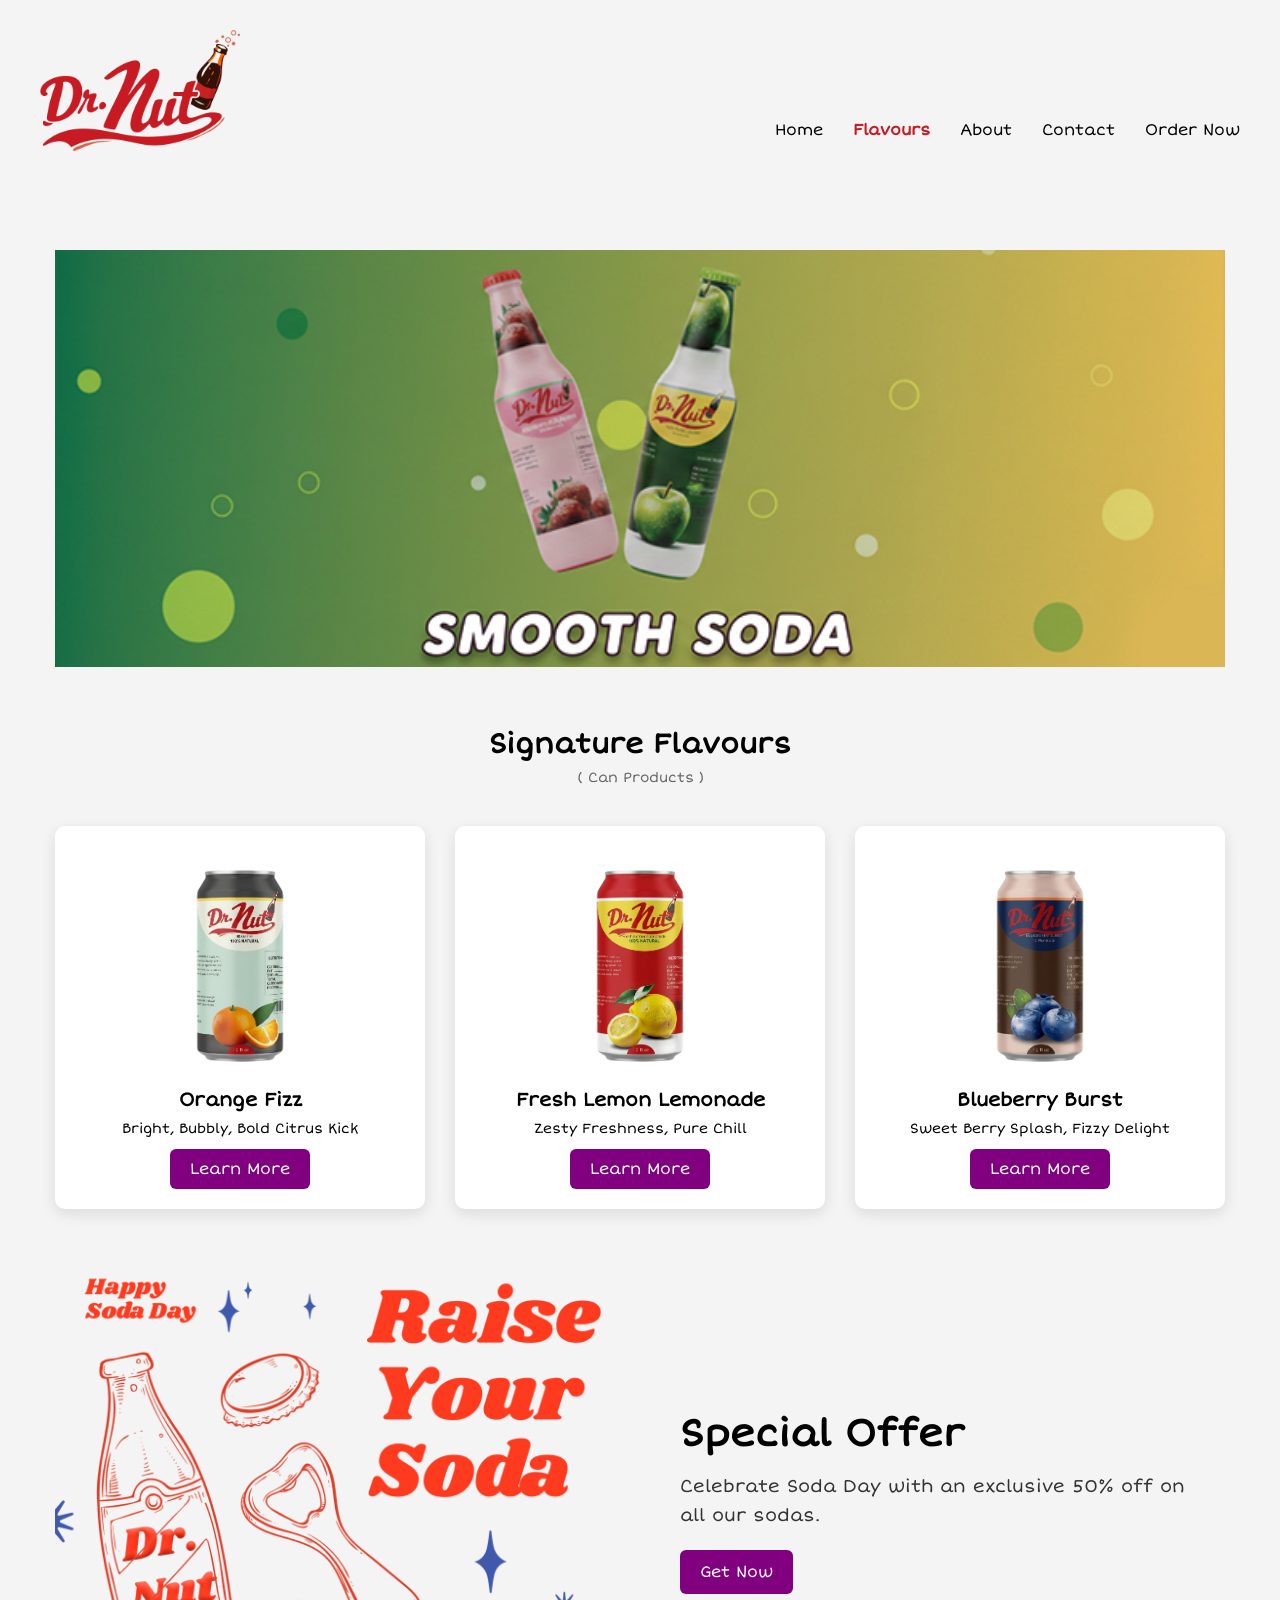
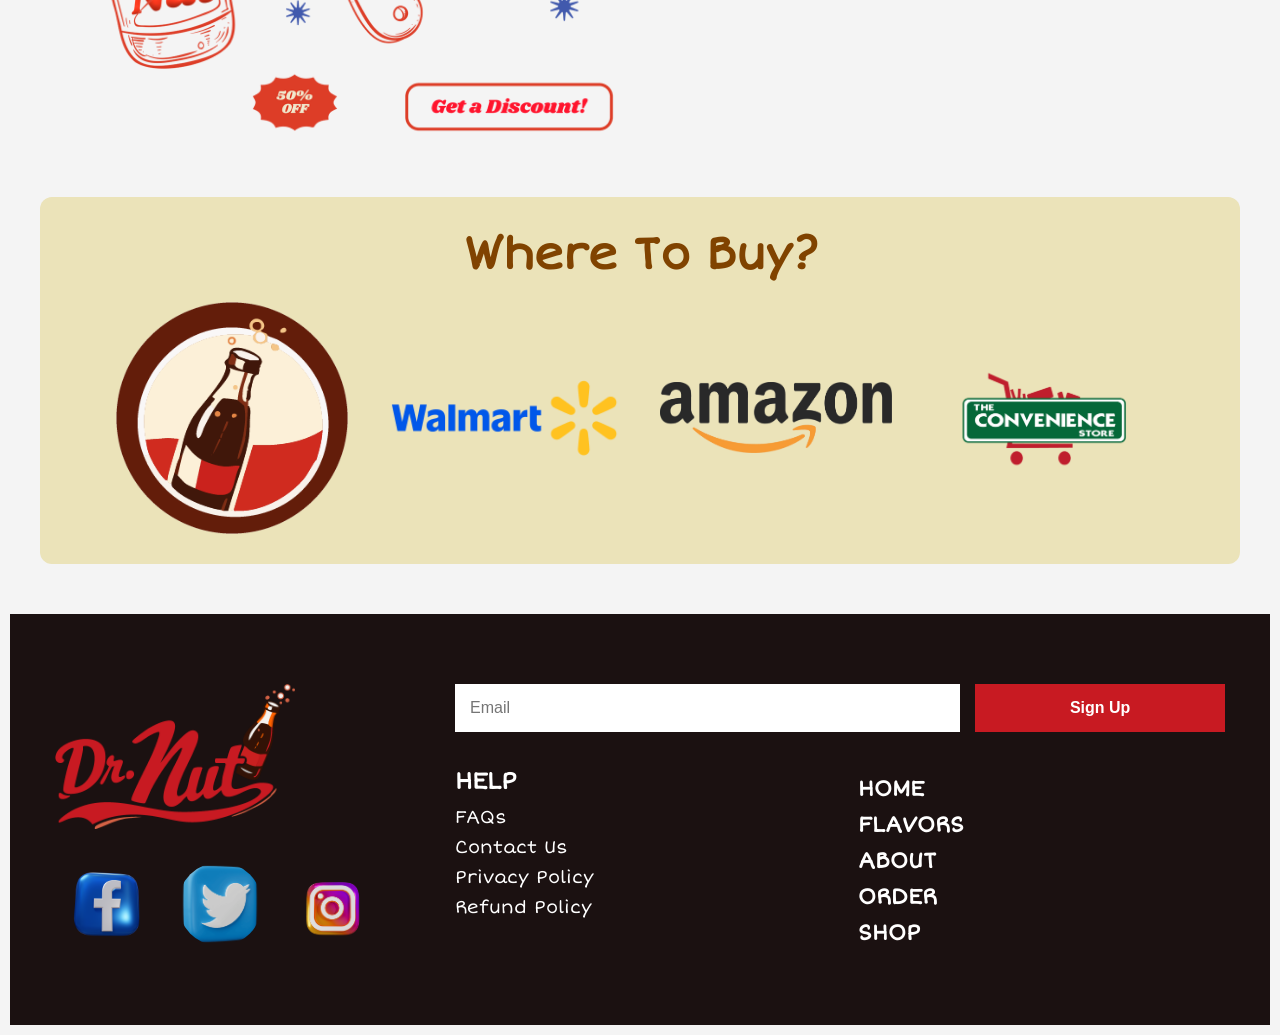
<file: index.html>
<!DOCTYPE html>
<html lang="en">

<head>
    <meta charset="UTF-8">
    <meta name="viewport" content="width=device-width, initial-scale=1.0">
    <link href="css/grid.css" rel="stylesheet">
    <link href="css/main.css" rel="stylesheet">
    <link rel="preconnect" href="https://fonts.googleapis.com">
    <link rel="preconnect" href="https://fonts.gstatic.com" crossorigin>
    <link
        href="https://fonts.googleapis.com/css2?family=Agbalumo&family=Averia+Gruesa+Libre&family=Bebas+Neue&family=Lobster&family=Macondo&family=Short+Stack&display=swap"
        rel="stylesheet">
    <title>Dr.Nut Soda</title>
</head>

<body>
    <h1 class="visually-hidden">Dr.Nut Premium Soda Website</h1>
    <header class="grid-con center-grid-con header">
        <input type="checkbox" id="hamburger">
        <label for="hamburger" class="col-span-1 hamburger">
            <img src="images/burger.svg" alt="hamburgerMenu">
        </label>
        <div class="col-span-2 m-col-span-3 logo">
            <img src="images/Final_Logo.png" alt="logo">
        </div>
        <nav class="col-span-full m-col-span-9 nav" id="burger-con">
            <ul>
                <li><a href="home.html">Home</a></li>
                <li><a href="index.html" class="active">Flavours</a></li>
                <li><a href="home.html">About</a></li>
                <li><a href="contact.html">Contact</a></li>
                <li><a href="index.html">Order Now</a></li>
            </ul>
        </nav>
    </header>
    <section class="grid-con center-grid-con hero">
        <h2 class="visually-hidden">Hero Promotion Section</h2>
        <div class="col-span-full hero-container">
            <img src="images/hero.jpg" alt="Dr.Nut Soda Promotion" class="hero-image">
        </div>
    </section>
    <section class="grid-con center-grid-con bottles">
        <div class="col-span-full bottles-header">
            <h2>Signature Flavours</h2>
            <p>( Can Products )</p>
        </div>
        <div class="col-span-full m-col-span-4 bottle-card">
            <img src="images/Orange.png" class="bottle-img" alt="orange">
            <h3>Orange Fizz</h3>
            <p>Bright, Bubbly, Bold Citrus Kick</p>
            <a href="#" class="learn-btn" data-product="orange">Learn More</a>
        </div>
        <div class="col-span-full m-col-span-4 bottle-card">
            <img src="images/Lemon.png" class="bottle-img" alt="lemon">
            <h3>Fresh Lemon Lemonade</h3>
            <p>Zesty Freshness, Pure Chill</p>
            <a href="#" class="learn-btn" data-product="lemon">Learn More</a>
        </div>
        <div class="col-span-full m-col-span-4 bottle-card">
            <img src="images/Blueberry.png" class="bottle-img" alt="blueberry">
            <h3>Blueberry Burst</h3>
            <p>Sweet Berry Splash, Fizzy Delight</p>
            <a href="#" class="learn-btn" data-product="blueberry">Learn More</a>
        </div>
        <div id="product-modal" class="modal hidden">
            <div class="modal-content">
                <span class="close-btn" id="close-modal">&times;</span>
                <h2 id="modal-title">Product info</h2>
                <p id="modal-text">This is extra product information. Content injected by JavaScript.</p>
            </div>
        </div>
    </section>
    <section class="grid-con center-grid-con offer-section">
        <h2 class="visually-hidden">Offer Poster</h2>
        <div class="col-span-full offer-container">
            <div class="offer-left">
                <img src="images/offer.png" alt="Special Offer" class="offer-poster">
            </div>
            <div class="offer-right">
                <h2>Special Offer</h2>
                <p>Celebrate Soda Day with an exclusive 50% off on all our sodas.</p>
                <a href="#" class="offer-btn">Get Now</a>
            </div>
        </div>
    </section>
    <section class="logo-section-slide">
        <div class="grid-con center-grid-con logo-section">
            <div class="col-span-full text-center">
                <h2>Where To Buy?</h2>
            </div>
            <div class="col-span-full logo-row">
                <img src="images/Icon.png" alt="official dr.nut store">
                <img src="images/walmart.png" alt="walmart">
                <img src="images/amazon_PNG6.png" alt="amazon">
                <img src="images/2960679-2182.png" alt="convenience store">
            </div>
        </div>
    </section>
    <footer class="footer-wrapper">
        <div class="grid-con center-grid-con footer">
            <div class="col-span-full m-col-span-4 footer-left">
                <img src="images/Final_Logo.png" alt="Dr.Nut Logo" class="footer-logo">
                <div class="footer-social">
                    <img src="images/Facebook.webp" alt="facebook">
                    <img src="images/twitter.png" alt="twitter">
                    <img src="images/insta.webp" alt="instagram">
                </div>
            </div>
            <div class="col-span-full m-col-span-8 footer-right">
                <div class="footer-email">
                    <input type="email" placeholder="Email">
                    <button>Sign Up</button>
                </div>
                <div class="footer-help">
                    <h3>HELP</h3>
                    <p>FAQs</p>
                    <p>Contact Us</p>
                    <p>Privacy Policy</p>
                    <p>Refund Policy</p>
                </div>
                <div class="footer-nav">
                    <p>HOME</p>
                    <p>FLAVORS</p>
                    <p>ABOUT</p>
                    <p>ORDER</p>
                    <p>SHOP</p>
                </div>
            </div>
        </div>
    </footer>
    <script src="js/main.js"></script>
</body>

</html>
</file>
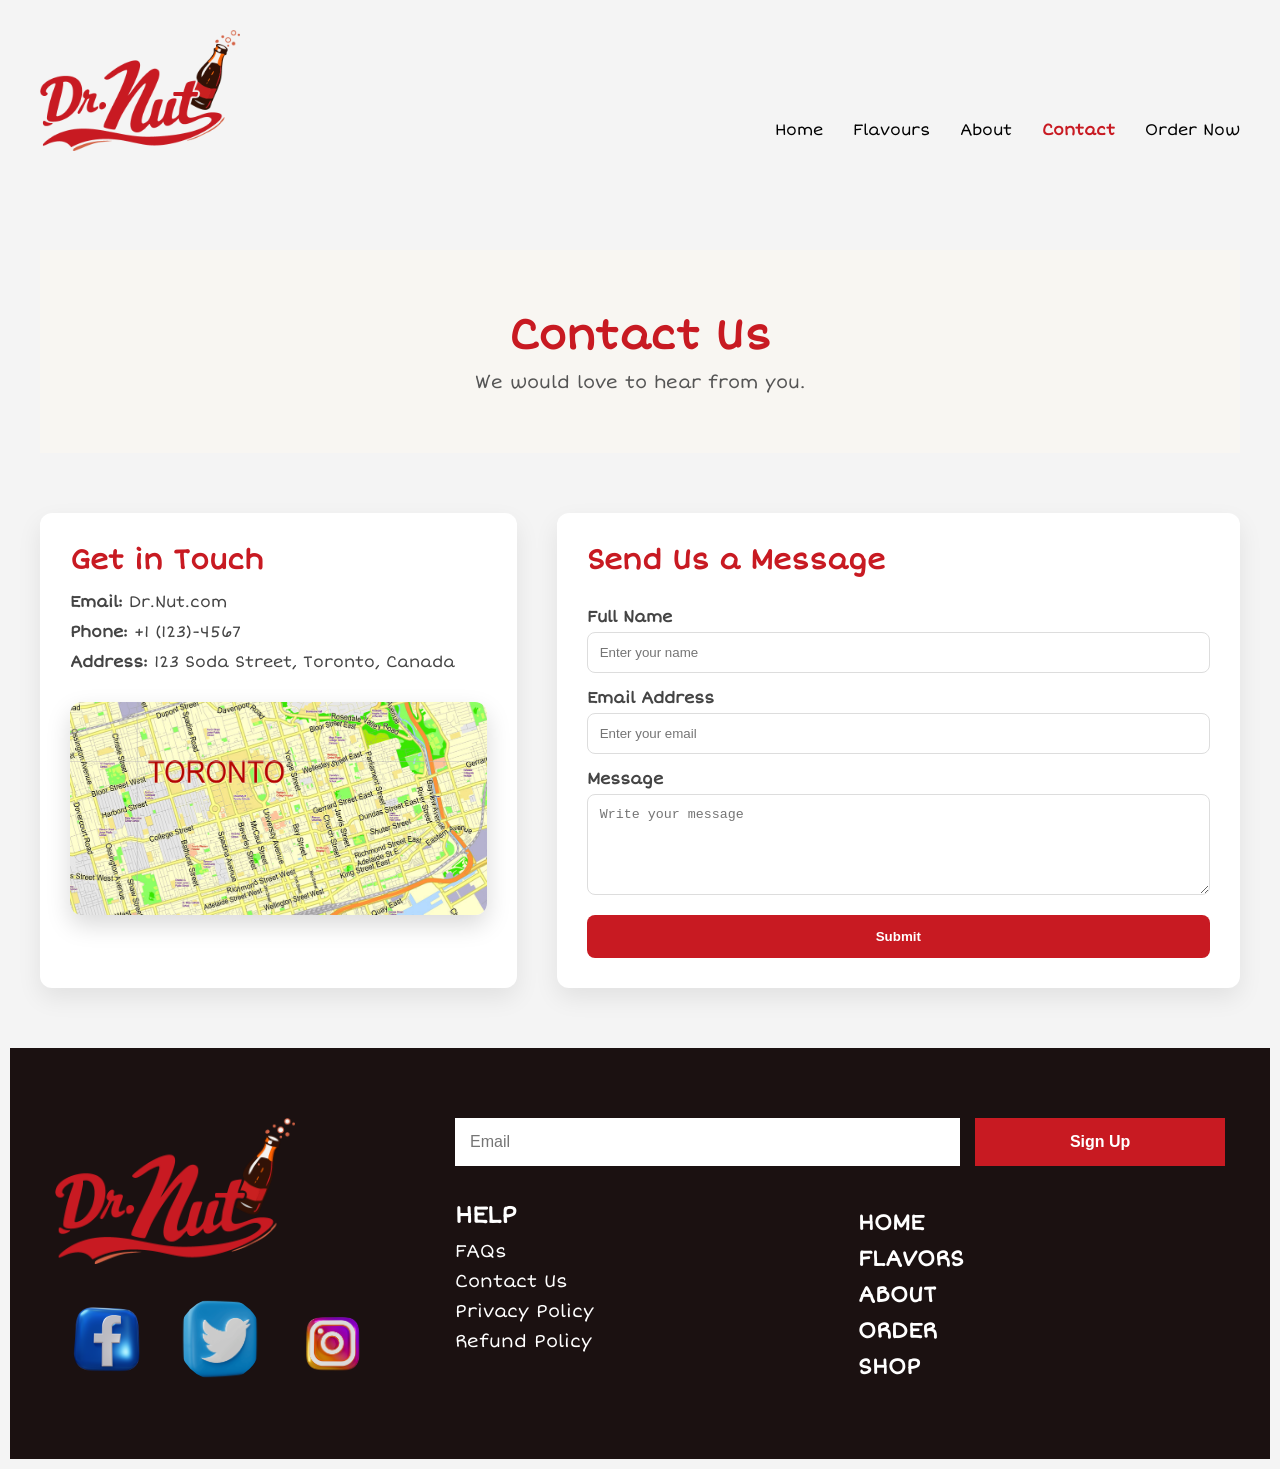
<file: contact.html>
<!DOCTYPE html>
<html lang="en">

<head>
    <meta charset="UTF-8">
    <meta name="viewport" content="width=device-width, initial-scale=1.0">
    <link href="css/grid.css" rel="stylesheet">
    <link href="css/main.css" rel="stylesheet">
    <link rel="preconnect" href="https://fonts.googleapis.com">
    <link rel="preconnect" href="https://fonts.gstatic.com" crossorigin>
    <link
        href="https://fonts.googleapis.com/css2?family=Agbalumo&family=Averia+Gruesa+Libre&family=Bebas+Neue&family=Lobster&family=Macondo&family=Short+Stack&display=swap"
        rel="stylesheet">
    <title>Dr.Nut Soda</title>
</head>

<body>
    <h1 class="visually-hidden">Dr.Nut Premium Soda Website</h1>
    <header class="grid-con center-grid-con header">
        <input type="checkbox" id="hamburger">
        <label for="hamburger" class="col-span-1 hamburger">
            <img src="images/burger.svg" alt="hamburgerMenu">
        </label>
        <div class="col-span-2 m-col-span-3 logo">
            <img src="images/Final_Logo.png" alt="logo">
        </div>
        <nav class="col-span-full m-col-span-9 nav" id="burger-con">
            <ul>
                <li><a href="home.html">Home</a></li>
                <li><a href="index.html">Flavours</a></li>
                <li><a href="home.html">About</a></li>
                <li><a href="contact.html" class="active">Contact</a></li>
                <li><a href="index.html">Order Now</a></li>
            </ul>
        </nav>
    </header>
    <section class="grid-con center-grid-con contact-hero">
        <h2 class="visually-hidden">Contact Us</h2>
        <div class="col-span-full">
            <h2>Contact Us</h2>
            <p>We would love to hear from you.</p>
        </div>
    </section>
    <section class="grid-con center-grid-con contact-content">
        <h2 class="visually-hidden">Get in Touch</h2>
        <div class="col-span-full m-col-span-5 contact-info">
            <h3>Get in Touch</h3>
            <p><strong>Email:</strong> Dr.Nut.com</p>
            <p><strong>Phone:</strong> +1 (123)-4567</p>
            <p><strong>Address:</strong> 123 Soda Street, Toronto, Canada</p>
            <div class="map-img">
                <img src="images/map.jpg" alt="Toronto Map">
            </div>
        </div>
        <div class="col-span-full m-col-span-7 contact-form">
            <h3>Send Us a Message</h3>
            <form>
                <label for="name">Full Name</label>
                <input type="text" id="name" placeholder="Enter your name">
                <label for="email">Email Address</label>
                <input type="email" id="email" placeholder="Enter your email">
                <label for="message">Message</label>
                <textarea id="message" rows="5" placeholder="Write your message"></textarea>
                <button type="submit">Submit</button>
            </form>
        </div>
    </section>
    <footer class="footer-wrapper">
        <div class="grid-con center-grid-con footer">
            <div class="col-span-full m-col-span-4 footer-left">
                <img src="images/Final_Logo.png" alt="Dr.Nut Logo" class="footer-logo">
                <div class="footer-social">
                    <img src="images/Facebook.webp" alt="facebook">
                    <img src="images/twitter.png" alt="twitter">
                    <img src="images/insta.webp" alt="instagram">
                </div>
            </div>
            <div class="col-span-full m-col-span-8 footer-right">
                <div class="footer-email">
                    <input type="email" placeholder="Email">
                    <button>Sign Up</button>
                </div>
                <div class="footer-help">
                    <h3>HELP</h3>
                    <p>FAQs</p>
                    <p>Contact Us</p>
                    <p>Privacy Policy</p>
                    <p>Refund Policy</p>
                </div>
                <div class="footer-nav">
                    <p>HOME</p>
                    <p>FLAVORS</p>
                    <p>ABOUT</p>
                    <p>ORDER</p>
                    <p>SHOP</p>
                </div>
            </div>
        </div>
    </footer>
    <script src="js/main.js"></script>
</body>

</html>
</file>
<file: css/grid.css>
/* ---General rules - scales images, videos to size of container--- */
img, embed, object, video, picture {
   max-width: 100%;
 }

 /* ---Change the way the box model works, tells the browser to account for any border and padding in the values you specify for an element's width and height.--- */

 html {
   box-sizing: border-box;
 }

 *, *::before, *::after {
   box-sizing: inherit;
 }

/* ---Mini CSS reset--- */

body, p, h1, h2, h3, h4, h5 {
   margin: 0px; 
   padding: 0px;
}

/* ---Utility Classes--- */

.hidden {
   display: none;
}

.visually-hidden:not(:focus):not(:active) {
   position: absolute !important; 
   width: 1px !important; 
   height: 1px !important; 
   padding: 0 !important; 
   margin: -1px !important; 
   overflow: hidden !important; 
   clip-path: inset(50%); 
   white-space: nowrap !important; 
   border: 0 !important; 
}

.box {
   background-color: powderblue;
   color: rgb(27, 27, 27);
   border-radius: 5px;
   padding: 20px;
   text-align: center;
   margin-top: 10px;
   margin-bottom:10px;
 }

.center-grid-con {
   margin: 0 auto;
}

.full-width-grid-con {
   /* set this container as a grid, with 3 columns
   the other grid will sit in the middle column, this allows for overlapping content */
   display: grid; 
	grid-template-columns: 1fr minmax(0, 1200px) 1fr;  
}

/* ---Mobile Library Grid Styles--- */

 .grid-con { 
   display: grid;
   grid-template-columns: repeat(4, minmax(0, 1fr));
   grid-column-gap: 30px;
   max-width: 1200px;
   padding-left: 15px;
   padding-right: 15px;
}

.col-span-1	{grid-column: span 1;}
.col-span-2	{grid-column: span 2;}
.col-span-3	{grid-column: span 3;}
.col-span-4	{grid-column: span 4;}
.col-span-full {grid-column: 1 / -1;}

.col-start-1	{grid-column-start: 1;}
.col-start-2	{grid-column-start: 2;}
.col-start-3	{grid-column-start: 3;}
.col-start-4	{grid-column-start: 4;}

.col-end-1	{grid-column-end: 1;}
.col-end-2	{grid-column-end: 2;}
.col-end-3	{grid-column-end: 3;}
.col-end-4	{grid-column-end: 4;}
.col-end-5	{grid-column-end: 5;}

/* ---Tablet Library Grid Styles--- */

@media screen and (min-width: 768px) { 
  .grid-con { 
      grid-template-columns: repeat(12, minmax(0, 1fr));
      grid-column-gap: 20px;
      padding-left: 16px;
      padding-right: 16px;
   }

  .m-col-span-1 { grid-column: span 1; }
  .m-col-span-2 { grid-column: span 2; }
  .m-col-span-3 { grid-column: span 3; }
  .m-col-span-4 { grid-column: span 4; }
  .m-col-span-5 { grid-column: span 5; }
  .m-col-span-6 { grid-column: span 6; }
  .m-col-span-7 { grid-column: span 7; }
  .m-col-span-8 { grid-column: span 8; }
  .m-col-span-9 { grid-column: span 9; }
  .m-col-span-10 { grid-column: span 10; }
  .m-col-span-11 { grid-column: span 11; }
  .m-col-span-12 { grid-column: span 12; }
  .m-col-span-full { grid-column: 1 / -1; }

   .m-col-start-1	{grid-column-start: 1;}
   .m-col-start-2	{grid-column-start: 2;}
   .m-col-start-3	{grid-column-start: 3;}
   .m-col-start-4	{grid-column-start: 4;}
   .m-col-start-5	{grid-column-start: 5;}
   .m-col-start-6	{grid-column-start: 6;}
   .m-col-start-7	{grid-column-start: 7;}
   .m-col-start-8	{grid-column-start: 8;}
   .m-col-start-9	{grid-column-start: 9;}
   .m-col-start-10	{grid-column-start: 10;}
   .m-col-start-11	{grid-column-start: 11;}
   .m-col-start-12	{grid-column-start: 12;}
   .m-col-start-13	{grid-column-start: 13;}

   .m-col-end-1	{grid-column-end: 1;}
   .m-col-end-2	{grid-column-end: 2;}
   .m-col-end-3	{grid-column-end: 3;}
   .m-col-end-4	{grid-column-end: 4;}
   .m-col-end-5	{grid-column-end: 5;}
   .m-col-end-6	{grid-column-end: 6;}
   .m-col-end-7	{grid-column-end: 7;}
   .m-col-end-8	{grid-column-end: 8;}
   .m-col-end-9	{grid-column-end: 9;}
   .m-col-end-10	{grid-column-end: 10;}
   .m-col-end-11	{grid-column-end: 11;}
   .m-col-end-12	{grid-column-end: 12;}
   .m-col-end-13	{grid-column-end: 13;}

}


/* ---Desktop Library Grid Styles--- */

@media screen and (min-width: 1200px) { 
   .grid-con { 
      grid-column-gap: 30px;
      padding-left: 15px;
      padding-right: 15px;
   }

   .l-col-span-1  { grid-column: span 1; }
  .l-col-span-2  { grid-column: span 2; }
  .l-col-span-3  { grid-column: span 3; }
  .l-col-span-4  { grid-column: span 4; }
  .l-col-span-5  { grid-column: span 5; }
  .l-col-span-6  { grid-column: span 6; }
  .l-col-span-7  { grid-column: span 7; }
  .l-col-span-8  { grid-column: span 8; }
  .l-col-span-9  { grid-column: span 9; }
  .l-col-span-10 { grid-column: span 10; }
  .l-col-span-11 { grid-column: span 11; }
  .l-col-span-12 { grid-column: span 12; }
  .l-col-span-full { grid-column: 1 / -1; }

   .l-col-start-1	{grid-column-start: 1;}
   .l-col-start-2	{grid-column-start: 2;}
   .l-col-start-3	{grid-column-start: 3;}
   .l-col-start-4	{grid-column-start: 4;}
   .l-col-start-5	{grid-column-start: 5;}
   .l-col-start-6	{grid-column-start: 6;}
   .l-col-start-7	{grid-column-start: 7;}
   .l-col-start-8	{grid-column-start: 8;}
   .l-col-start-9	{grid-column-start: 9;}
   .l-col-start-10	{grid-column-start: 10;}
   .l-col-start-11	{grid-column-start: 11;}
   .l-col-start-12	{grid-column-start: 12;}
   .l-col-start-13	{grid-column-start: 13;}

   .l-col-end-1	{grid-column-end: 1;}
   .l-col-end-2	{grid-column-end: 2;}
   .l-col-end-3	{grid-column-end: 3;}
   .l-col-end-4	{grid-column-end: 4;}
   .l-col-end-5	{grid-column-end: 5;}
   .l-col-end-6	{grid-column-end: 6;}
   .l-col-end-7	{grid-column-end: 7;}
   .l-col-end-8	{grid-column-end: 8;}
   .l-col-end-9	{grid-column-end: 9;}
   .l-col-end-10	{grid-column-end: 10;}
   .l-col-end-11	{grid-column-end: 11;}
   .l-col-end-12	{grid-column-end: 12;}
   .l-col-end-13	{grid-column-end: 13;}
}

/* Add XL Later */
</file>
<file: css/main.css>
/* index Page */

body {
    font-family: 'Short Stack', cursive;
    background: #f4f4f4;
    margin: 10px;
}

.header {
    padding: 20px 0;
    align-items: center;
}

.hamburger {
    width: 30px;
    height: 30px;
    padding-bottom: 200px;
}

.logo {
    width: 200px;
    height: 200px;
}

#hamburger {
    display: none;
}

#burger-con {
    display: none;
}

.nav ul {
    list-style: none;
    padding: 0;
    margin-top: 20px;
}

.nav li {
    padding: 15px 0;
    border-bottom: 1px solid #ddd;
}

.nav a {
    text-decoration: none;
    color: black;
}

.nav a.active {
    color: #C81A22;
    font-weight: bold;
}

.hero-container {
    position: relative;
}

.hero-image {
    width: 100%;
    height: 100%;
    display: block;
}

.bottles-header {
    text-align: center;
    margin-bottom: 20px;
    margin-top: 20px;
}

.bottles-header h2 {
    font-size: 28px;
}

.bottles-header p {
    margin-top: 8px;
    color: #666;
    font-size: 14px;
}

.bottles {
    margin-top: 40px;
    text-align: center;
}

.bottle-card {
    margin-top: 20px;
    padding: 20px;
    background: white;
    border-radius: 10px;
    box-shadow: 0 5px 15px rgba(0, 0, 0, 0.1);
}

.bottle-img {
    width: 180px;
    margin: 0 auto;
    display: block;
}

.bottle-card h3 {
    margin-top: 10px;
}

.bottle-card p {
    margin-top: 8px;
    font-size: 14px;
}

.learn-btn {
    display: inline-block;
    margin-top: 12px;
    padding: 10px 20px;
    background: purple;
    color: white;
    text-decoration: none;
    border-radius: 6px;
}

.learn-btn:hover {
    background: #6c3ca6;
}

.modal {
    position: fixed;
    top: 0;
    left: 0;
    width: 100%;
    height: 100%;
    background: rgba(0, 0, 0, 0.7);
    display: flex;
    justify-content: center;
    align-items: center;
}

.hidden {
    display: none;
}

.modal-content {
    background: white;
    padding: 30px;
    border-radius: 10px;
    width: 90%;
    max-width: 400px;
    text-align: center;
    position: relative;
}

.close-btn {
    position: absolute;
    right: 15px;
    top: 10px;
    font-size: 24px;
    cursor: pointer;
}

.offer-container {
    display: grid;
    grid-template-columns: 1fr 1fr;
    align-items: center;
    margin-top: 50px;
}

.offer-poster {
    width: 100%;
    display: block;
    border-radius: 10px;
}

.offer-right {
    padding: 40px;
}

.offer-right h2 {
    font-size: 38px;
    margin-bottom: 15px;
}

.offer-right p {
    font-size: 18px;
    line-height: 1.6;
    color: #333;
}

.offer-btn {
    display: inline-block;
    margin-top: 20px;
    padding: 12px 20px;
    background: purple;
    color: white;
    text-decoration: none;
    border-radius: 6px;
}

.logo-section-slide {
    margin: 50px 0;
}

.logo-section {
    background: #EBE3B9;
    border-radius: 12px;
    padding: 30px 20px;
}

.text-center { 
    text-align: center; 
    margin-bottom: 20px; 
} 

.text-center h2 { 
    font-size: 45px; 
    color: #804300; 
    margin: 0; 
}

.logo-row {
    display: flex;
    justify-content: center;
    align-items: center;
    gap: clamp(10px, 30vw, 40px);
    flex-wrap: nowrap;
}

.logo-row img {
    width: 20%;
    height: auto;
}

.footer-wrapper {
    background: #1B1111;
    width: 100%;
    padding: 70px 0;
}

.footer {
    align-items: center;
}

.footer-left {
    display: flex;
    flex-direction: column;
    gap: 25px;
}

.footer-logo {
    width: 240px;
}

.footer-social {
    display: flex;
    gap: 15px;
}

.footer-social img {
    width: 100px;
    border-radius: 50%;
    padding: 8px;
}

.footer-right {
    display: grid;
    grid-template-columns: 1fr 1fr;
    gap: 35px;
}

.footer-email {
    grid-column: 1 / -1;
    display: flex;
    gap: 15px;
}

.footer-email input {
    flex: 2;
    padding: 15px;
    border: none;
    font-size: 16px;
}

.footer-email button {
    flex: 1;
    background: #c81a22;
    color: white;
    border: none;
    font-size: 16px;
    font-weight: bold;
    cursor: pointer;
}

.footer-help h3 {
    color: white;
    font-size: 24px;
    margin-bottom: 10px;
}

.footer-help p {
    color: white;
    font-size: 18px;
    margin: 8px 0;
}

.footer-nav p {
    color: white;
    font-size: 22px;
    font-weight: bold;
    margin: 8px 0;
}

/* Contact Page */

.contact-hero {
    text-align: center;
    padding: 60px 0;
    background: #f8f6f2;
}

.contact-hero h2 {
    font-size: 42px;
    color: #C81A22;
    margin-bottom: 10px;
}

.contact-hero p {
    color: #555;
    font-size: 18px;
}

.contact-content {
    padding: 60px 0;
    gap: 40px;
}

.contact-info {
    background: white;
    padding: 30px;
    border-radius: 12px;
    box-shadow: 0 10px 25px rgba(0, 0, 0, 0.08);
}

.contact-info h3 {
    font-size: 28px;
    color: #C81A22;
    margin-bottom: 15px;
}

.contact-info p {
    margin-bottom: 10px;
    color: #444;
}

.map-img img {
    width: 100%;
    border-radius: 12px;
    box-shadow: 0 10px 25px rgba(0, 0, 0, 0.15);
    margin-top: 20px;
}

.contact-form {
    background: white;
    padding: 30px;
    border-radius: 12px;
    box-shadow: 0 10px 25px rgba(0, 0, 0, 0.08);
}

.contact-form h3 {
    font-size: 28px;
    color: #C81A22;
    margin-bottom: 15px;
}

.contact-form form {
    display: flex;
    flex-direction: column;
}

.contact-form label {
    margin-top: 15px;
    font-weight: bold;
    color: #444;
}

.contact-form input,
.contact-form textarea {
    padding: 12px;
    margin-top: 5px;
    border: 1px solid #ddd;
    border-radius: 8px;
    transition: .3s ease;
}

.contact-form input:focus,
.contact-form textarea:focus {
    border-color: #C81A22;
    outline: none;
}

.contact-form button {
    margin-top: 20px;
    padding: 14px;
    background: #C81A22;
    color: white;
    border: none;
    border-radius: 8px;
    font-weight: bold;
    cursor: pointer;
    transition: .3s ease;
}

.contact-form button:hover {
    background: #a0141a;
}

/* Home Page */

.why {
    padding: 50px 0;
    text-align: center;
}

.why h2 {
    font-size: 50px;
    margin-bottom: 5%;
}

.why-card {
    border: 2px solid #d62828;
    padding: 25px;
    border-radius: 12px;
}

.why-card img {
    width: 100px;
    margin-bottom: 10px;
}

.story {
    padding: 50px 0;
    align-items: center;
}

.story-img img {
    width: 100%;
    border-radius: 12px;
}

.story-text h2 {
    font-size: 64px;
}

.story-text p {
    font-size: 25px;
}

.banner {
    background: #dcd3a4;
    align-items: center;
    text-align: center;
    padding: 30px 0;
}

.banner img {
    width: 150px;
}

.reviews-section {
    margin-top: 60px;
    margin-bottom: 60px;
}

.reviews-header {
    text-align: center;
    margin-bottom: 30px;
}

.reviews-header h2 {
    font-size: 32px;
    font-weight: bold;
}

.review-card {
    display: flex;
    gap: 15px;
    background: #fff;
    padding: 20px;
    border-radius: 12px;
    margin-bottom: 20px;
    box-shadow: 0 4px 12px rgba(0, 0, 0, 0.08);
    align-items: center;
}

.review-img img {
    width: 90px;
    height: 90px;
    object-fit: cover;
    border-radius: 10px;
}

.review-content {
    display: flex;
    flex-direction: column;
    gap: 6px;
}

.stars {
    display: flex;
    gap: 3px;
    align-items: center;
}

.stars img {
    width: 14px;
    height: auto;
}

.review-text {
    font-size: 14px;
    color: #444;
    line-height: 1.4;
}

.review-name {
    font-size: 18px;
    font-weight: bold;
    color: #000;
}

/* Tablet */

@media screen and (min-width:768px) {

    .hamburger {
        display: none;
    }

    #burger-con {
        display: block !important;
    }

    #burger-con ul {
        display: flex;
        justify-content: flex-end;
        gap: 30px;
        margin: 0;
    }

    #burger-con li {
        border: none;
        padding: 0;
    }

    .hero-heading {
        text-align: center;
        padding-left: 0;
    }
}

/* DESKTOP */

@media screen and (min-width:1200px) {

    .hamburger {
        display: none;
    }

    #burger-con {
        display: block !important;
    }

    #burger-con ul {
        display: flex;
        justify-content: flex-end;
        gap: 30px;
        margin: 0;
    }

    #burger-con li {
        border: none;
        padding: 0;
    }

    .hero-heading {
        text-align: center;
        padding-left: 0;
    }
}

/* Mobile */

@media (max-width: 767px) {

    #burger-con {
        display: none;
        width: 100%;
    }

    #hamburger:checked~#burger-con {
        display: block;
    }

    .nav ul {
        background: white;
        margin-top: 10px;
    }

    .nav li {
        text-align: center;
    }

    .offer-container {
        grid-template-columns: 1fr;
        text-align: center;
    }

    .offer-right {
        padding: 20px;
    }

    .text-center h2 {
        font-size: 32px;
    }

    .logo-row {
        flex-wrap: wrap;
        gap: 20px;
    }

    .logo-row img {
        width: 40%;
    }

    .footer {
        text-align: center;
    }

    .footer {
        display: block;
    }

    .footer-left {
        align-items: center;
        margin-bottom: 30px;
    }

    .footer-logo {
        width: 200px;
    }

    .footer-email {
        flex-direction: column;
        align-items: center;
    }

    .footer-email input {
        width: 100%;
    }

    .footer-email button {
        width: 50%;
    }

    .footer-right {
        display: block;
    }

    .footer-help {
        margin-top: 30px;
    }

    .footer-nav {
        margin-top: 20px;
    }

    .footer-social {
        justify-content: center;
    }

    .contact-content {
        gap: 20px;
    }

    .contact-hero h2 {
        font-size: 32px;
    }

    .hero {
        width: auto;
        height: auto;
        padding-left: 20px;
    }

    .review-card {
        flex-direction: column;
        text-align: center;
    }

    .stars {
        display: flex;
        gap: 3px;
        align-items: center;
        justify-content: center;
    }

    .review-img img {
        width: 80px;
        height: 80px;
    }
}
</file>
